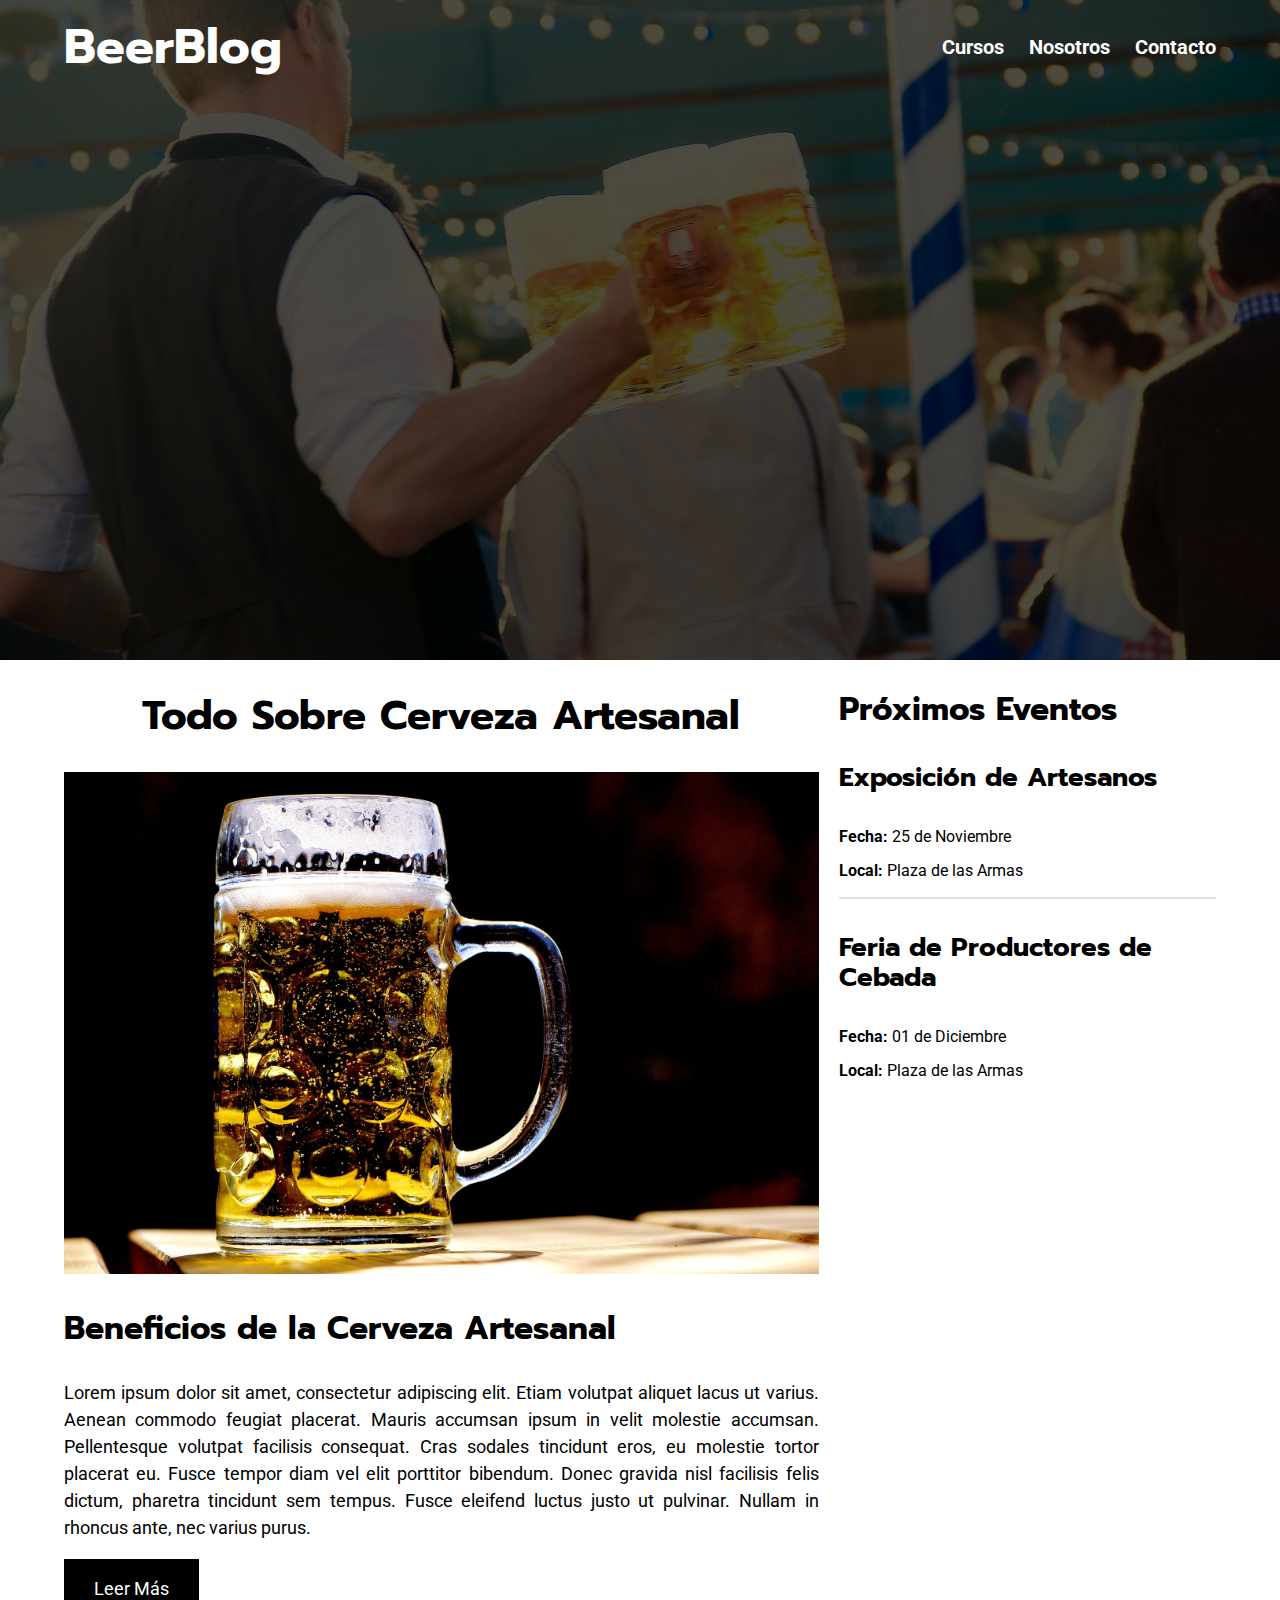
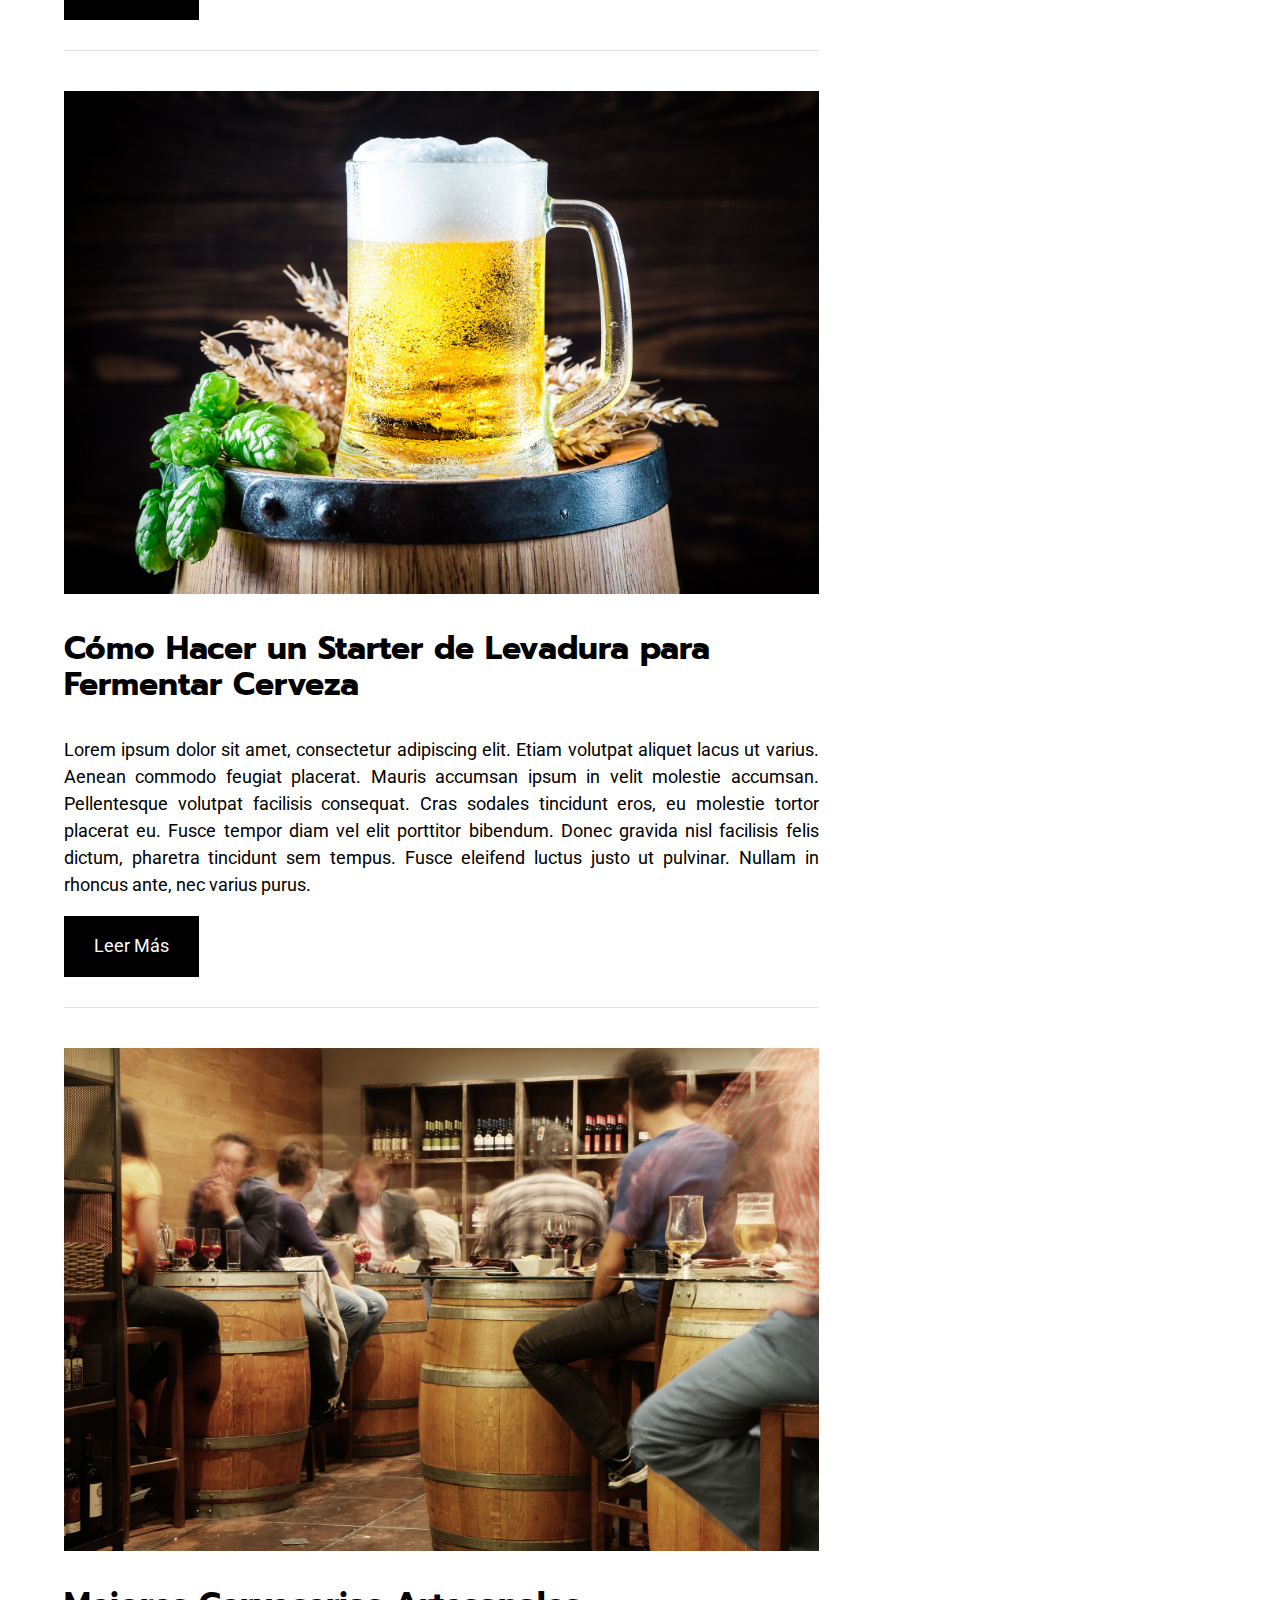
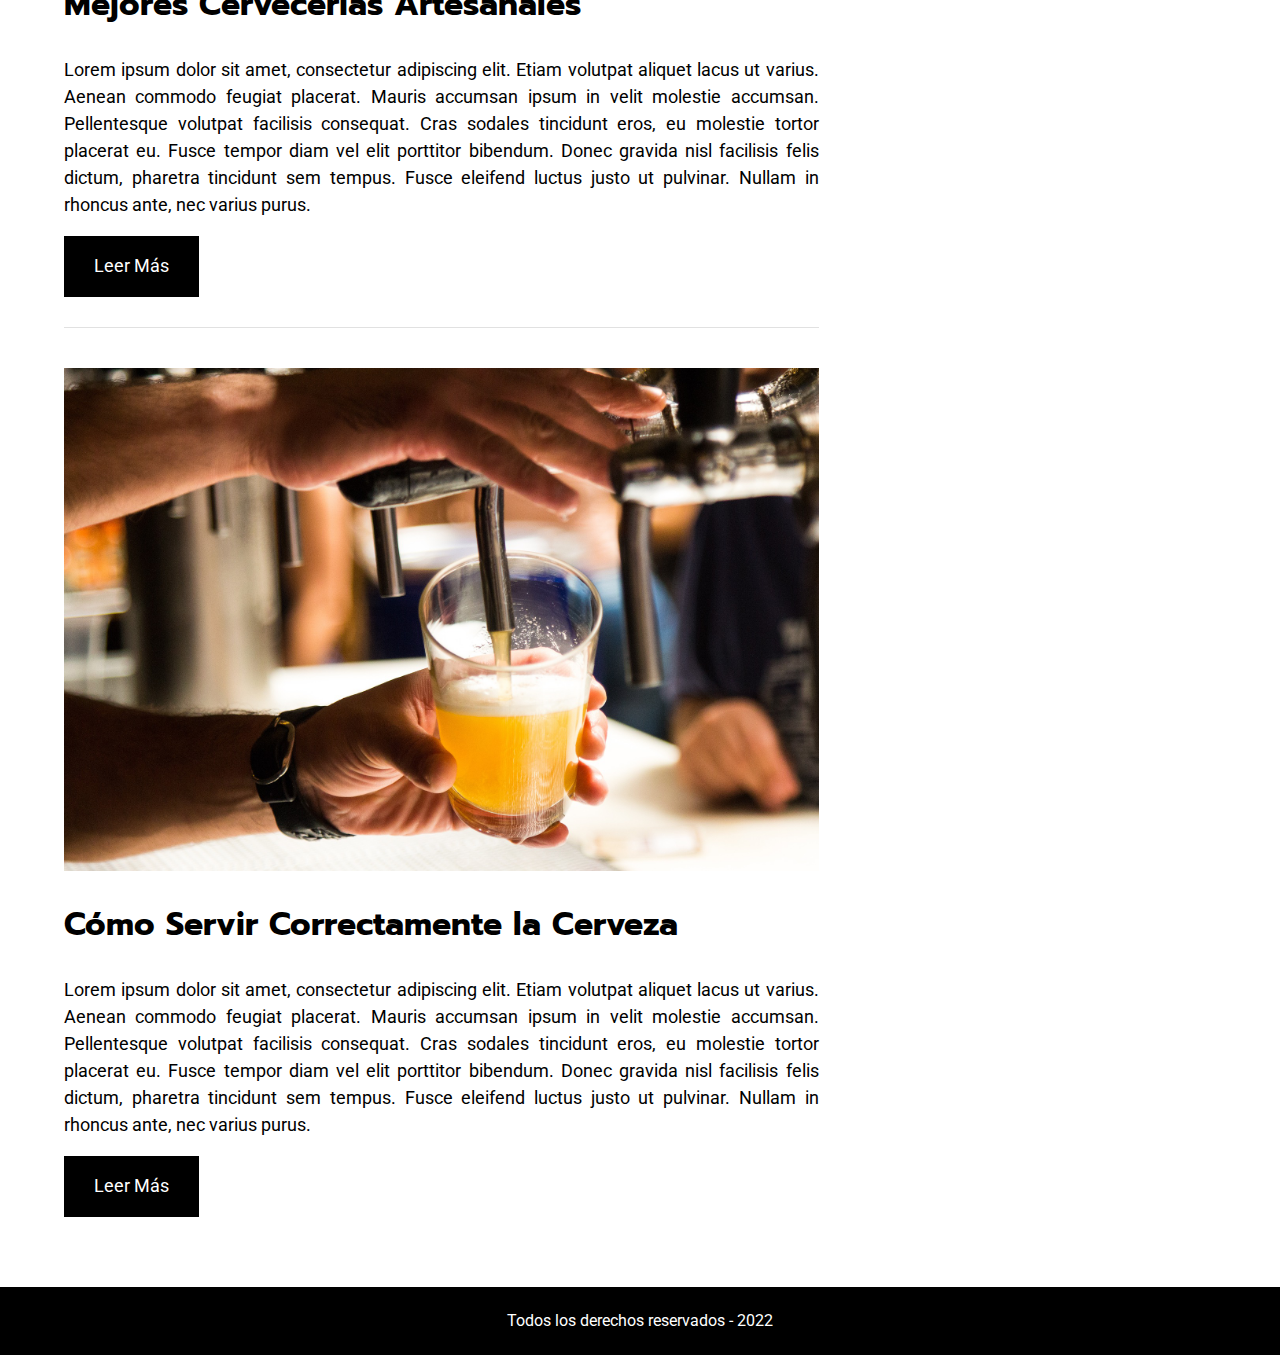
<file: index.html>
<!DOCTYPE html>
<html lang="en">

<head>
    <meta charset="UTF-8">
    <meta http-equiv="X-UA-Compatible" content="IE=edge">
    <meta name="viewport" content="width=device-width, initial-scale=1.0">
    <link rel="preconnect" href="https://fonts.googleapis.com">
    <link rel="preconnect" href="https://fonts.gstatic.com" crossorigin>
    <link href="https://fonts.googleapis.com/css2?family=Prompt:wght@400;700&family=Roboto:wght@400;700&display=swap"
        rel="stylesheet">
    <link rel="stylesheet" href="css/normalize.css">
    <link rel="stylesheet" href="css/style.css">
    <title>Beer Blog</title>
</head>

<body>
    <header class="header">
        <div class="header-bg">
            <div class="container bar">
                <div class="logo">
                    <a href="index.html">
                        <h1 class="no-margin">BeerBlog</span></h1>
                    </a>
                </div>
                <nav class="navbar">
                    <a href="cursos.html">Cursos</a>
                    <a href="nosotros.html">Nosotros</a>
                    <a href="contacto.html">Contacto</a>
                </nav>
            </div>
        </div>
    </header>

    <div class="container contenido-principal">
        <main>
            <h2 class="center-text">Todo Sobre Cerveza Artesanal</h2>

            <article class="entrada">
                <div class="entrada__img">
                    <img src="img/blog1.jpg" alt="Imagen entrada">
                </div>

                <a href="entrada.html">
                    <h3>Beneficios de la Cerveza Artesanal</h3>
                </a>
                <div class="entrada__texto">
                    <p>
                        Lorem ipsum dolor sit amet, consectetur adipiscing elit. Etiam volutpat aliquet lacus ut varius.
                        Aenean commodo feugiat placerat. Mauris accumsan ipsum in velit molestie accumsan. Pellentesque
                        volutpat facilisis consequat. Cras sodales tincidunt eros, eu molestie tortor placerat eu. Fusce
                        tempor diam vel elit porttitor bibendum. Donec gravida nisl facilisis felis dictum, pharetra
                        tincidunt sem tempus. Fusce eleifend luctus justo ut pulvinar. Nullam in rhoncus ante, nec varius
                        purus.
                    </p>
                </div>
                <a href="entrada.html" class="btn btn--primary">Leer Más</a>
            </article>

            <article class="entrada">
                <div class="entrada__img">
                    <img src="img/blog2.jpg" alt="Imagen entrada">
                </div>

                <a href="entrada.html">
                    <h3>Cómo Hacer un Starter de Levadura para Fermentar Cerveza</h3>
                </a>
                <div class="entrada__texto">
                    <p>
                        Lorem ipsum dolor sit amet, consectetur adipiscing elit. Etiam volutpat aliquet lacus ut varius.
                        Aenean commodo feugiat placerat. Mauris accumsan ipsum in velit molestie accumsan. Pellentesque
                        volutpat facilisis consequat. Cras sodales tincidunt eros, eu molestie tortor placerat eu. Fusce
                        tempor diam vel elit porttitor bibendum. Donec gravida nisl facilisis felis dictum, pharetra
                        tincidunt sem tempus. Fusce eleifend luctus justo ut pulvinar. Nullam in rhoncus ante, nec varius
                        purus.
                    </p>
                </div>
                <a href="entrada.html" class="btn btn--primary">Leer Más</a>
            </article>

            <article class="entrada">
                <div class="entrada__img">
                    <img src="img/blog3.jpg" alt="Imagen entrada">
                </div>
                <a href="entrada.html">
                    <h3>Mejores Cervecerias Artesanales</h3>
                </a>
                <div class="entrada__texto">
                    
                    <p>
                        Lorem ipsum dolor sit amet, consectetur adipiscing elit. Etiam volutpat aliquet lacus ut varius.
                        Aenean commodo feugiat placerat. Mauris accumsan ipsum in velit molestie accumsan. Pellentesque
                        volutpat facilisis consequat. Cras sodales tincidunt eros, eu molestie tortor placerat eu. Fusce
                        tempor diam vel elit porttitor bibendum. Donec gravida nisl facilisis felis dictum, pharetra
                        tincidunt sem tempus. Fusce eleifend luctus justo ut pulvinar. Nullam in rhoncus ante, nec varius
                        purus.
                    </p>
                </div>
                <a href="entrada.html" class="btn btn--primary">Leer Más</a>
            </article>

            <article class="entrada">
                <div class="entrada__img">
                    <img src="img/blog4.jpg" alt="Imagen entrada">
                </div>
                <a href="entrada.html">
                    <h3>Cómo Servir Correctamente la Cerveza</h3>
                </a>
                <div class="entrada__texto">
                    
                    <p>
                        Lorem ipsum dolor sit amet, consectetur adipiscing elit. Etiam volutpat aliquet lacus ut varius.
                        Aenean commodo feugiat placerat. Mauris accumsan ipsum in velit molestie accumsan. Pellentesque
                        volutpat facilisis consequat. Cras sodales tincidunt eros, eu molestie tortor placerat eu. Fusce
                        tempor diam vel elit porttitor bibendum. Donec gravida nisl facilisis felis dictum, pharetra
                        tincidunt sem tempus. Fusce eleifend luctus justo ut pulvinar. Nullam in rhoncus ante, nec varius
                        purus.
                    </p>
                </div>
                <a href="entrada.html" class="btn btn--primary">Leer Más</a>
            </article>
        </main>

        <aside class="sidebar">
            <h3>Próximos Eventos</h3>

            <div class="widget-evento">
                <h4>Exposición de Artesanos</h4>
                <p><span class="widget-info-bold">Fecha:</span> 25 de Noviembre</p>
                <p><span class="widget-info-bold">Local:</span> Plaza de las Armas</p>
            </div>

            <div class="widget-evento">
                <h4>Feria de Productores de Cebada</h4>
                <p><span class="widget-info-bold">Fecha:</span> 01 de Diciembre</p>
                <p><span class="widget-info-bold">Local:</span> Plaza de las Armas</p>
            </div>
        </aside>
    </div>

    <footer class="footer">
        <p>Todos los derechos reservados - 2022</p>
    </footer>
</body>

</html>
</file>
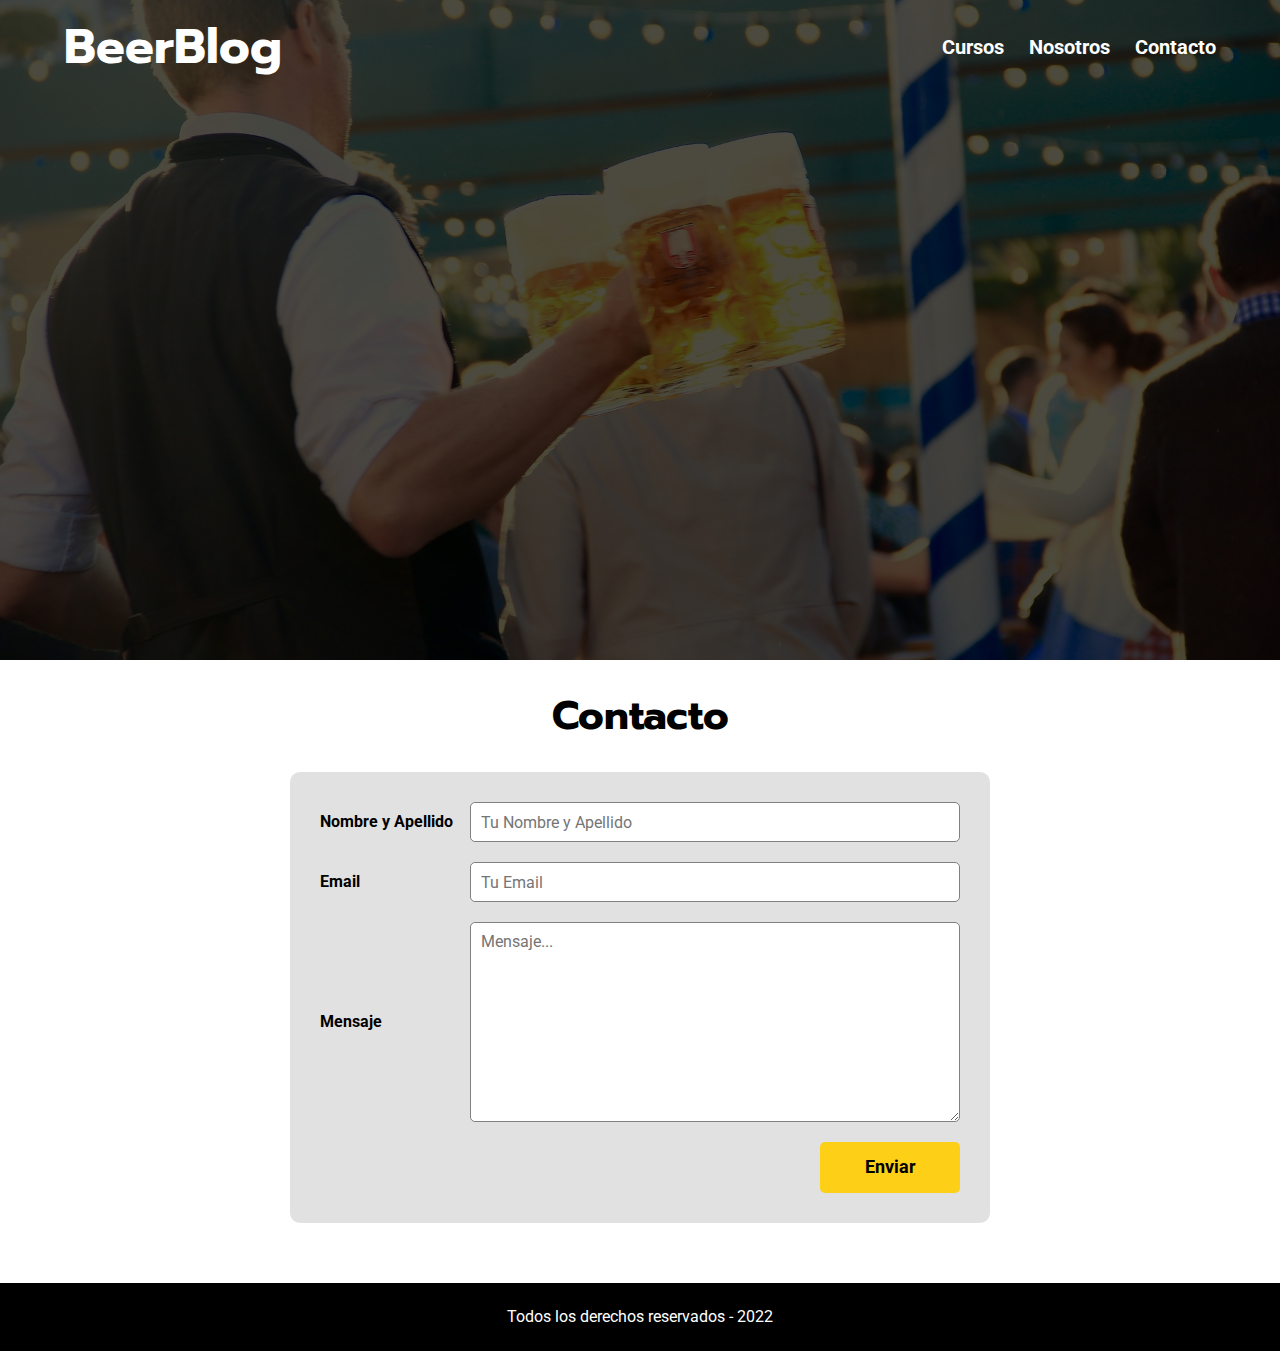
<file: contacto.html>
<!DOCTYPE html>
<html lang="en">

<head>
    <meta charset="UTF-8">
    <meta http-equiv="X-UA-Compatible" content="IE=edge">
    <meta name="viewport" content="width=device-width, initial-scale=1.0">
    <link rel="preconnect" href="https://fonts.googleapis.com">
    <link rel="preconnect" href="https://fonts.gstatic.com" crossorigin>
    <link href="https://fonts.googleapis.com/css2?family=Prompt:wght@400;700&family=Roboto:wght@400;700&display=swap"
        rel="stylesheet">
    <link rel="stylesheet" href="css/normalize.css">
    <link rel="stylesheet" href="css/style.css">
    <title>Beer Blog</title>
</head>

<body>
    <header class="header">
        <div class="header-bg">
            <div class="container bar">
                <div class="logo">
                    <a href="index.html">
                        <h1 class="no-margin">BeerBlog</span></h1>
                    </a>
                </div>
                <nav class="navbar">
                    <a href="cursos.html">Cursos</a>
                    <a href="nosotros.html">Nosotros</a>
                    <a href="contacto.html">Contacto</a>
                </nav>
            </div>
        </div>
    </header>

    <main>
        <h2 class="center-text">Contacto</h2>

        <div class="form-container">
            <form class="form">
                <div class="field">
                    <label for="nombre-apellido">Nombre y Apellido</label>
                    <input type="text" id="nombre-apellido" class="input-field" placeholder="Tu Nombre y Apellido">
                </div>
                <div class="field">
                    <label for="email">Email</label>
                    <input type="email" id="email" class="input-field" placeholder="Tu Email">
                </div>
                <div class="field">
                    <label for="mensaje">Mensaje</label>
                    <textarea id="mensaje" class="input-field" placeholder="Mensaje..."></textarea>
                </div>
                <button type="submit" class="btn btn--submit">Enviar</button>
            </form>
        </div>
        
    </main>

    <footer class="footer">
        <p>Todos los derechos reservados - 2022</p>
    </footer>
</body>

</html>
</file>
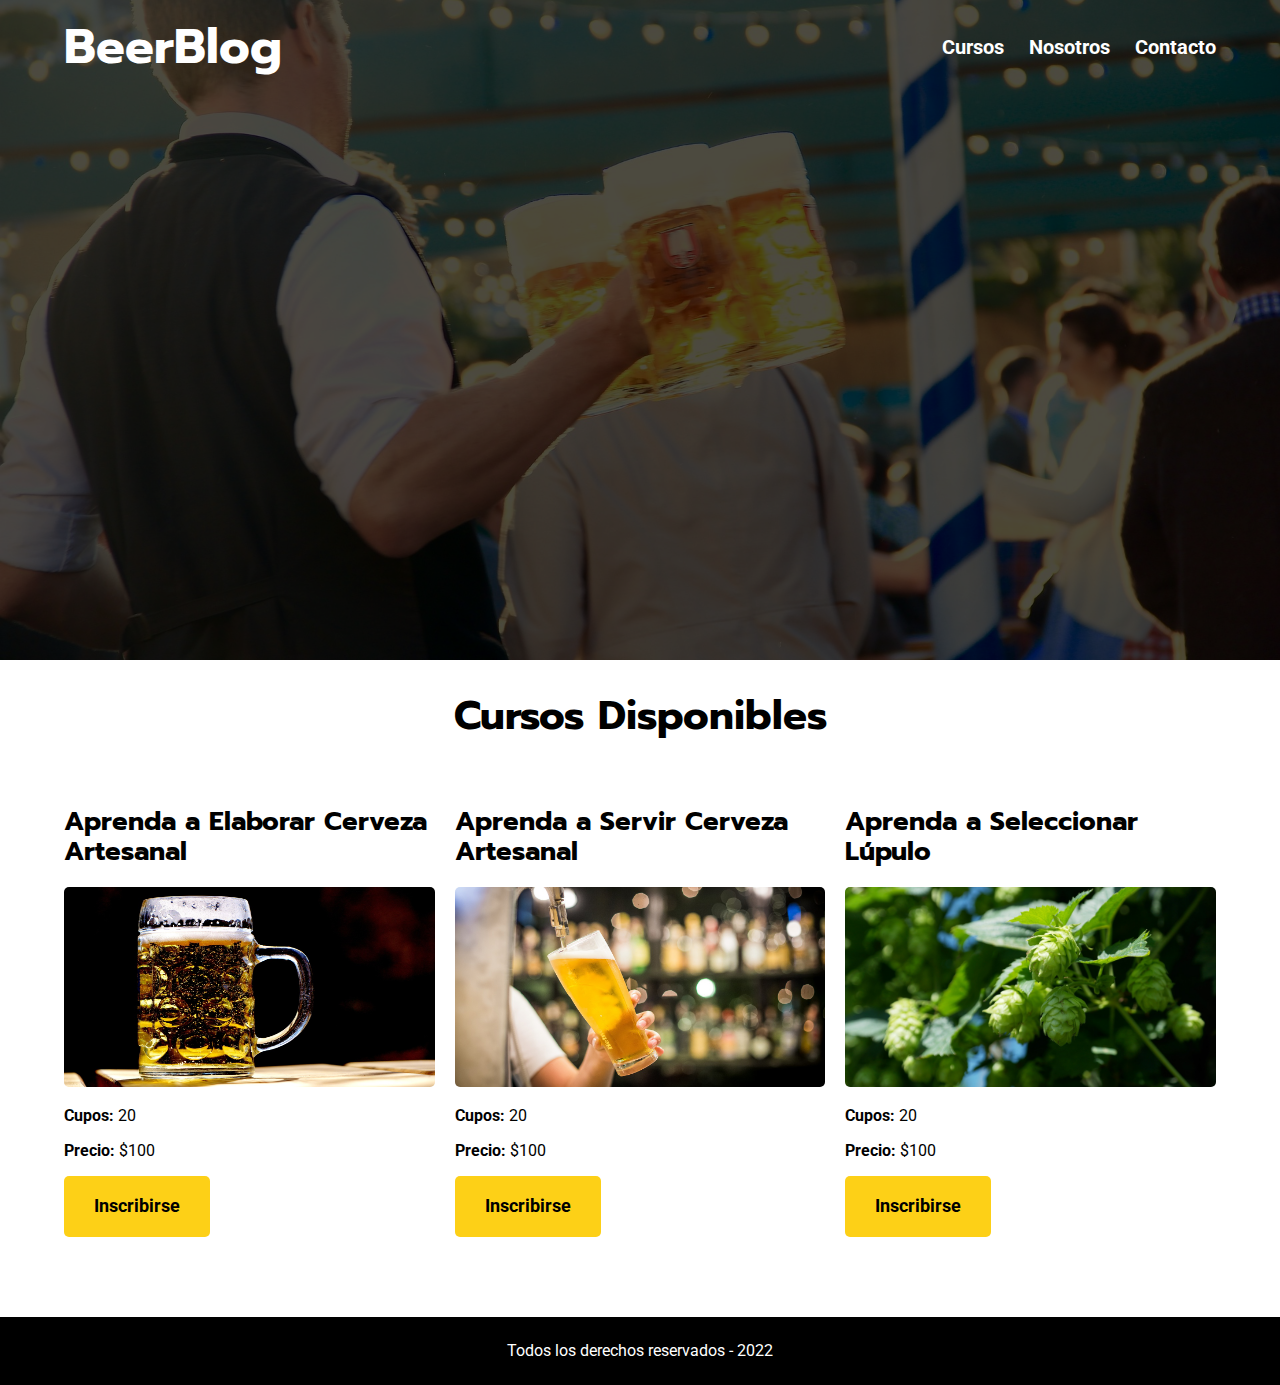
<file: cursos.html>
<!DOCTYPE html>
<html lang="en">

<head>
    <meta charset="UTF-8">
    <meta http-equiv="X-UA-Compatible" content="IE=edge">
    <meta name="viewport" content="width=device-width, initial-scale=1.0">
    <link rel="preconnect" href="https://fonts.googleapis.com">
    <link rel="preconnect" href="https://fonts.gstatic.com" crossorigin>
    <link href="https://fonts.googleapis.com/css2?family=Prompt:wght@400;700&family=Roboto:wght@400;700&display=swap"
        rel="stylesheet">
    <link rel="stylesheet" href="css/normalize.css">
    <link rel="stylesheet" href="css/style.css">
    <title>Beer Blog</title>
</head>

<body>
    <header class="header">
        <div class="header-bg">
            <div class="container bar">
                <div class="logo">
                    <a href="index.html">
                        <h1 class="no-margin">BeerBlog</span></h1>
                    </a>
                </div>
                <nav class="navbar">
                    <a href="cursos.html">Cursos</a>
                    <a href="nosotros.html">Nosotros</a>
                    <a href="contacto.html">Contacto</a>
                </nav>
            </div>
        </div>
    </header>

    <main class="container">
        <h2 class="center-text">Cursos Disponibles</h2>
        
        <div class="cursos">
            <div class="curso">
                <h4 class="curso__title">Aprenda a Elaborar Cerveza Artesanal</h4>
                <img class="curso__img" src="img/curso1.jpg" alt="Curso 1">
                <div class="curso__info">
                    <p><span class="widget-info-bold">Cupos: </span>20</p>
                    <p><span class="widget-info-bold">Precio: </span>$100</p>
                    <a href="#" class="btn btn--curso">Inscribirse</a>
                </div>
            </div>

            <div class="curso">
                <h4 class="curso__title">Aprenda a Servir Cerveza Artesanal</h4>
                <img class="curso__img" src="img/curso2.jpg" alt="Curso 2">

                <div class="curso__info">
                    <p><span class="widget-info-bold">Cupos: </span>20</p>
                    <p><span class="widget-info-bold">Precio: </span>$100</p>
                    <a href="#" class="btn btn--curso">Inscribirse</a>
                </div>
            </div>

            <div class="curso">
                <h4 class="curso__title">Aprenda a Seleccionar Lúpulo</h4>
                <img class="curso__img" src="img/curso3.jpg" alt="Curso 3">
                <div class="curso__info">
                    <p><span class="widget-info-bold">Cupos: </span>20</p>
                    <p><span class="widget-info-bold">Precio: </span>$100</p>
                    <a href="#" class="btn btn--curso">Inscribirse</a>
                </div>
            </div>
        </div>
    </main>

    <footer class="footer">
        <p>Todos los derechos reservados - 2022</p>
    </footer>
</body>

</html>
</file>
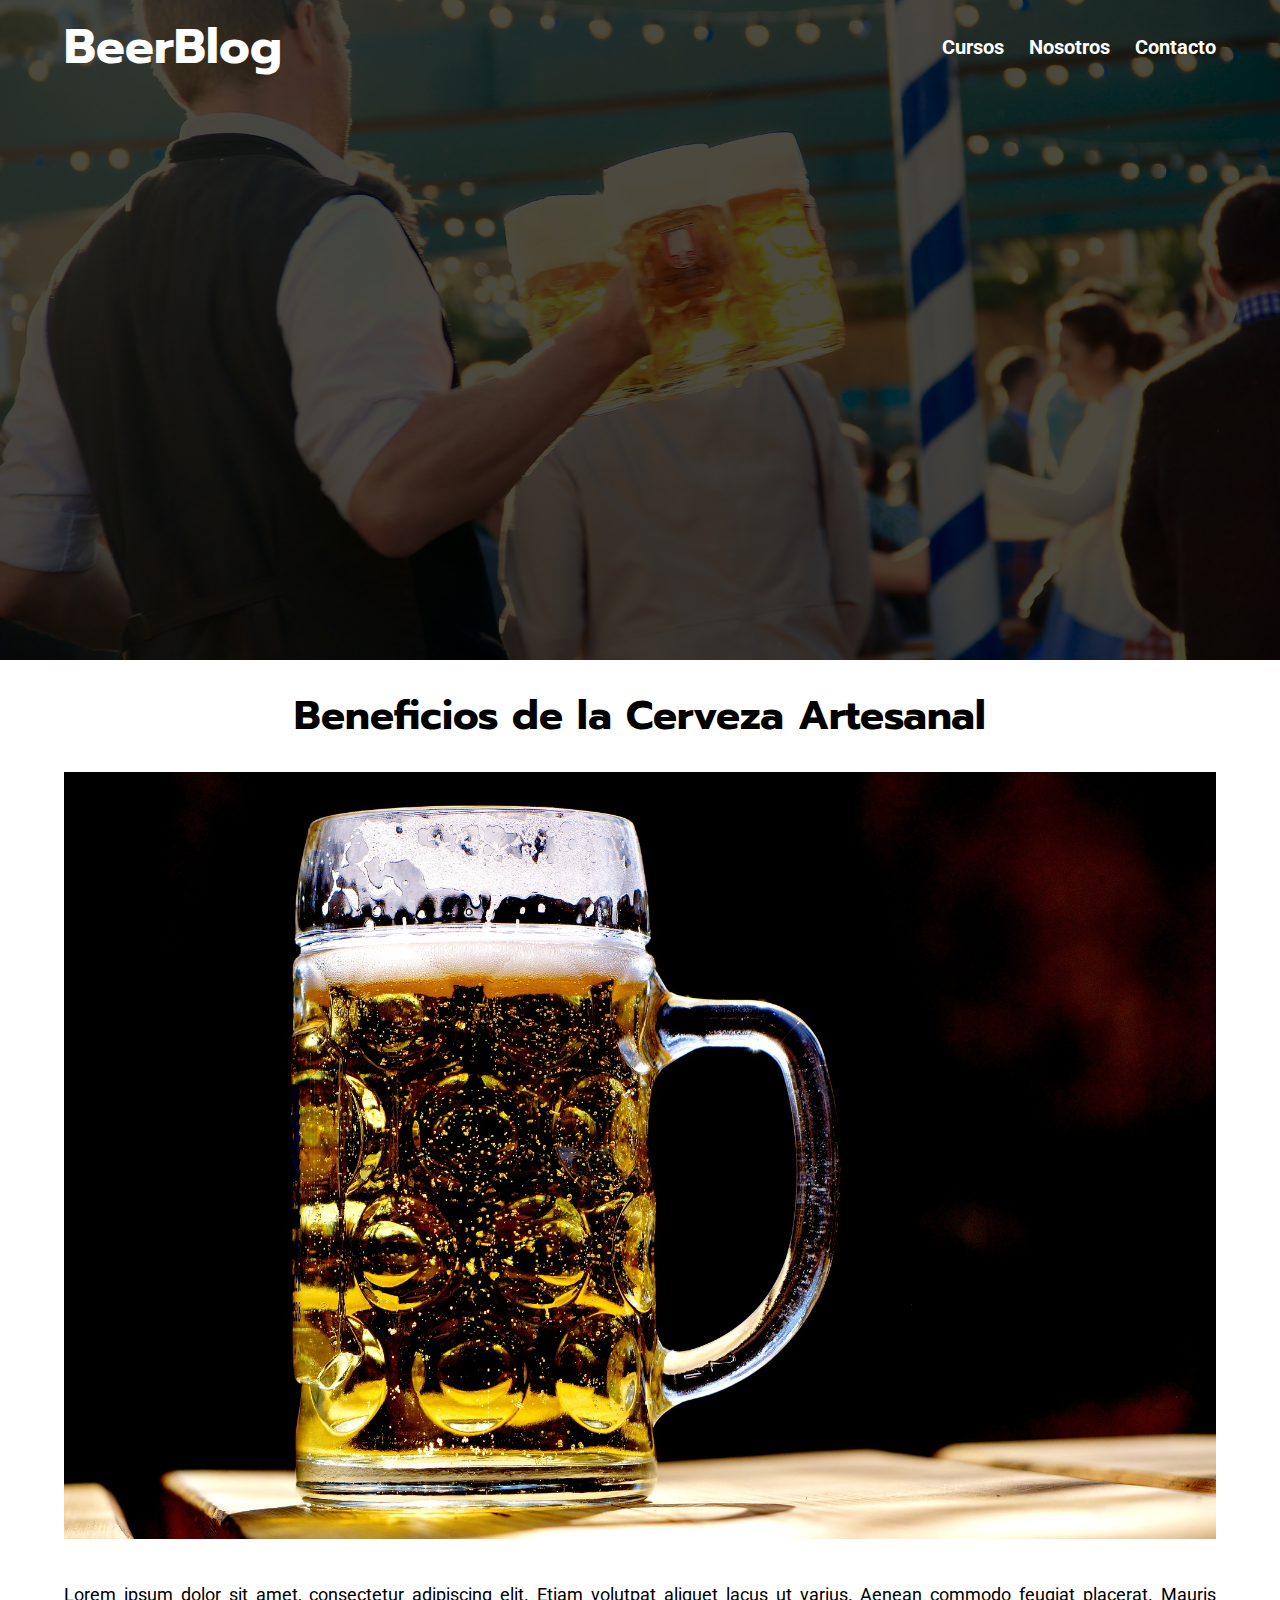
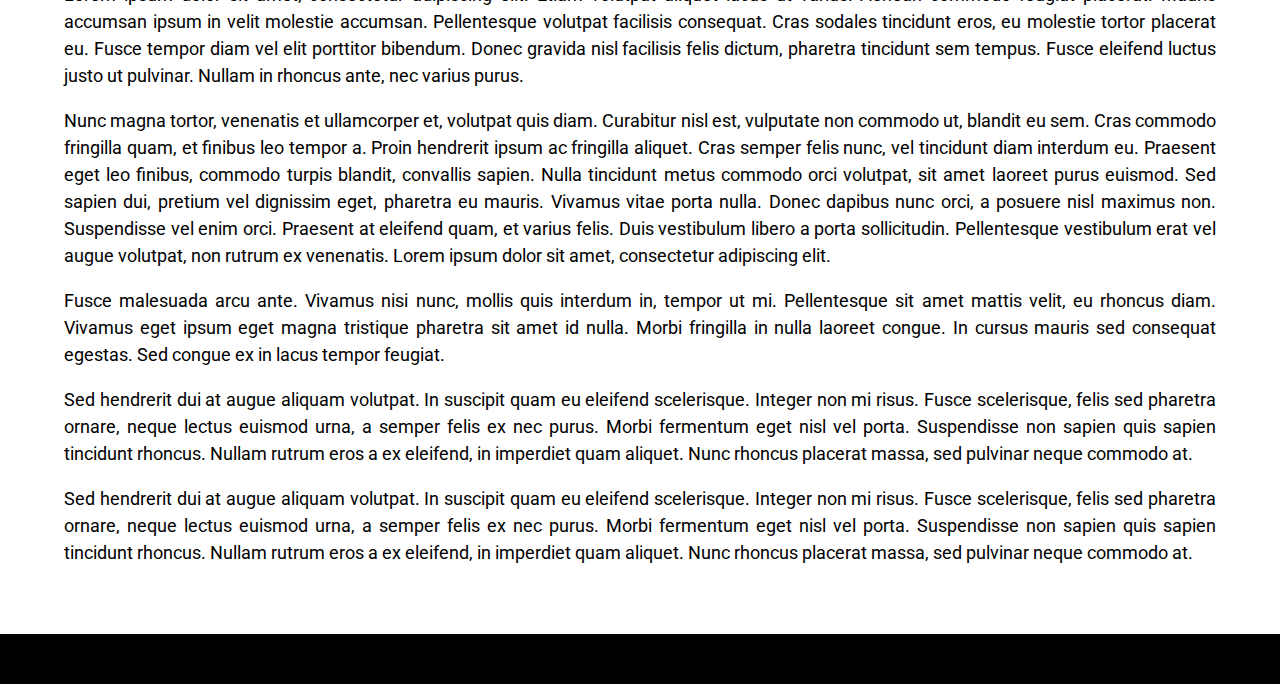
<file: entrada.html>
<!DOCTYPE html>
<html lang="en">

<head>
    <meta charset="UTF-8">
    <meta http-equiv="X-UA-Compatible" content="IE=edge">
    <meta name="viewport" content="width=device-width, initial-scale=1.0">
    <link rel="preconnect" href="https://fonts.googleapis.com">
    <link rel="preconnect" href="https://fonts.gstatic.com" crossorigin>
    <link href="https://fonts.googleapis.com/css2?family=Prompt:wght@400;700&family=Roboto:wght@400;700&display=swap"
        rel="stylesheet">
    <link rel="stylesheet" href="css/normalize.css">
    <link rel="stylesheet" href="css/style.css">
    <title>Beer Blog</title>
</head>

<body>
    <header class="header">
        <div class="header-bg">
            <div class="container bar">
                <div class="logo">
                    <a href="index.html">
                        <h1 class="no-margin">BeerBlog</span></h1>
                    </a>
                </div>
                <nav class="navbar">
                    <a href="cursos.html">Cursos</a>
                    <a href="nosotros.html">Nosotros</a>
                    <a href="contacto.html">Contacto</a>
                </nav>
            </div>
        </div>
    </header>

    <main class="container">
        <h2 class="center-text">Beneficios de la Cerveza Artesanal</h2>

        <div class="entrada-blog">
            <div class="entrada-blog__img">
                <img src="img/blog1.jpg" alt="Imagen entrada">
            </div>

            <div class="entrada-blog__texto">
                <p>
                    Lorem ipsum dolor sit amet, consectetur adipiscing elit. Etiam volutpat aliquet lacus ut varius.
                    Aenean commodo feugiat placerat. Mauris accumsan ipsum in velit molestie accumsan. Pellentesque
                    volutpat facilisis consequat. Cras sodales tincidunt eros, eu molestie tortor placerat eu. Fusce
                    tempor diam vel elit porttitor bibendum. Donec gravida nisl facilisis felis dictum, pharetra
                    tincidunt sem tempus. Fusce eleifend luctus justo ut pulvinar. Nullam in rhoncus ante, nec varius
                    purus.
                </p>
                <p>
                    Nunc magna tortor, venenatis et ullamcorper et, volutpat quis diam. Curabitur nisl est, vulputate
                    non commodo ut, blandit eu sem. Cras commodo fringilla quam, et finibus leo tempor a. Proin
                    hendrerit ipsum ac fringilla aliquet. Cras semper felis nunc, vel tincidunt diam interdum eu.
                    Praesent eget leo finibus, commodo turpis blandit, convallis sapien. Nulla tincidunt metus commodo
                    orci volutpat, sit amet laoreet purus euismod. Sed sapien dui, pretium vel dignissim eget, pharetra
                    eu mauris. Vivamus vitae porta nulla. Donec dapibus nunc orci, a posuere nisl maximus non.
                    Suspendisse vel enim orci. Praesent at eleifend quam, et varius felis. Duis vestibulum libero a
                    porta sollicitudin. Pellentesque vestibulum erat vel augue volutpat, non rutrum ex venenatis. Lorem
                    ipsum dolor sit amet, consectetur adipiscing elit.
                </p>
                <p>
                    Fusce malesuada arcu ante. Vivamus nisi nunc, mollis quis interdum in, tempor ut mi. Pellentesque
                    sit amet mattis velit, eu rhoncus diam. Vivamus eget ipsum eget magna tristique pharetra sit amet id
                    nulla. Morbi fringilla in nulla laoreet congue. In cursus mauris sed consequat egestas. Sed congue
                    ex in lacus tempor feugiat.
                </p>
                <p>
                    Sed hendrerit dui at augue aliquam volutpat. In suscipit quam eu eleifend scelerisque. Integer non
                    mi risus. Fusce scelerisque, felis sed pharetra ornare, neque lectus euismod urna, a semper felis ex
                    nec purus. Morbi fermentum eget nisl vel porta. Suspendisse non sapien quis sapien tincidunt
                    rhoncus. Nullam rutrum eros a ex eleifend, in imperdiet quam aliquet. Nunc rhoncus placerat massa,
                    sed pulvinar neque commodo at.
                </p>
                <p>
                    Sed hendrerit dui at augue aliquam volutpat. In suscipit quam eu eleifend scelerisque. Integer non
                    mi risus. Fusce scelerisque, felis sed pharetra ornare, neque lectus euismod urna, a semper felis ex
                    nec purus. Morbi fermentum eget nisl vel porta. Suspendisse non sapien quis sapien tincidunt
                    rhoncus. Nullam rutrum eros a ex eleifend, in imperdiet quam aliquet. Nunc rhoncus placerat massa,
                    sed pulvinar neque commodo at.
                </p>
            </div>
        </div>
    </main>

    <footer class="footer">

    </footer>
</body>

</html>
</file>
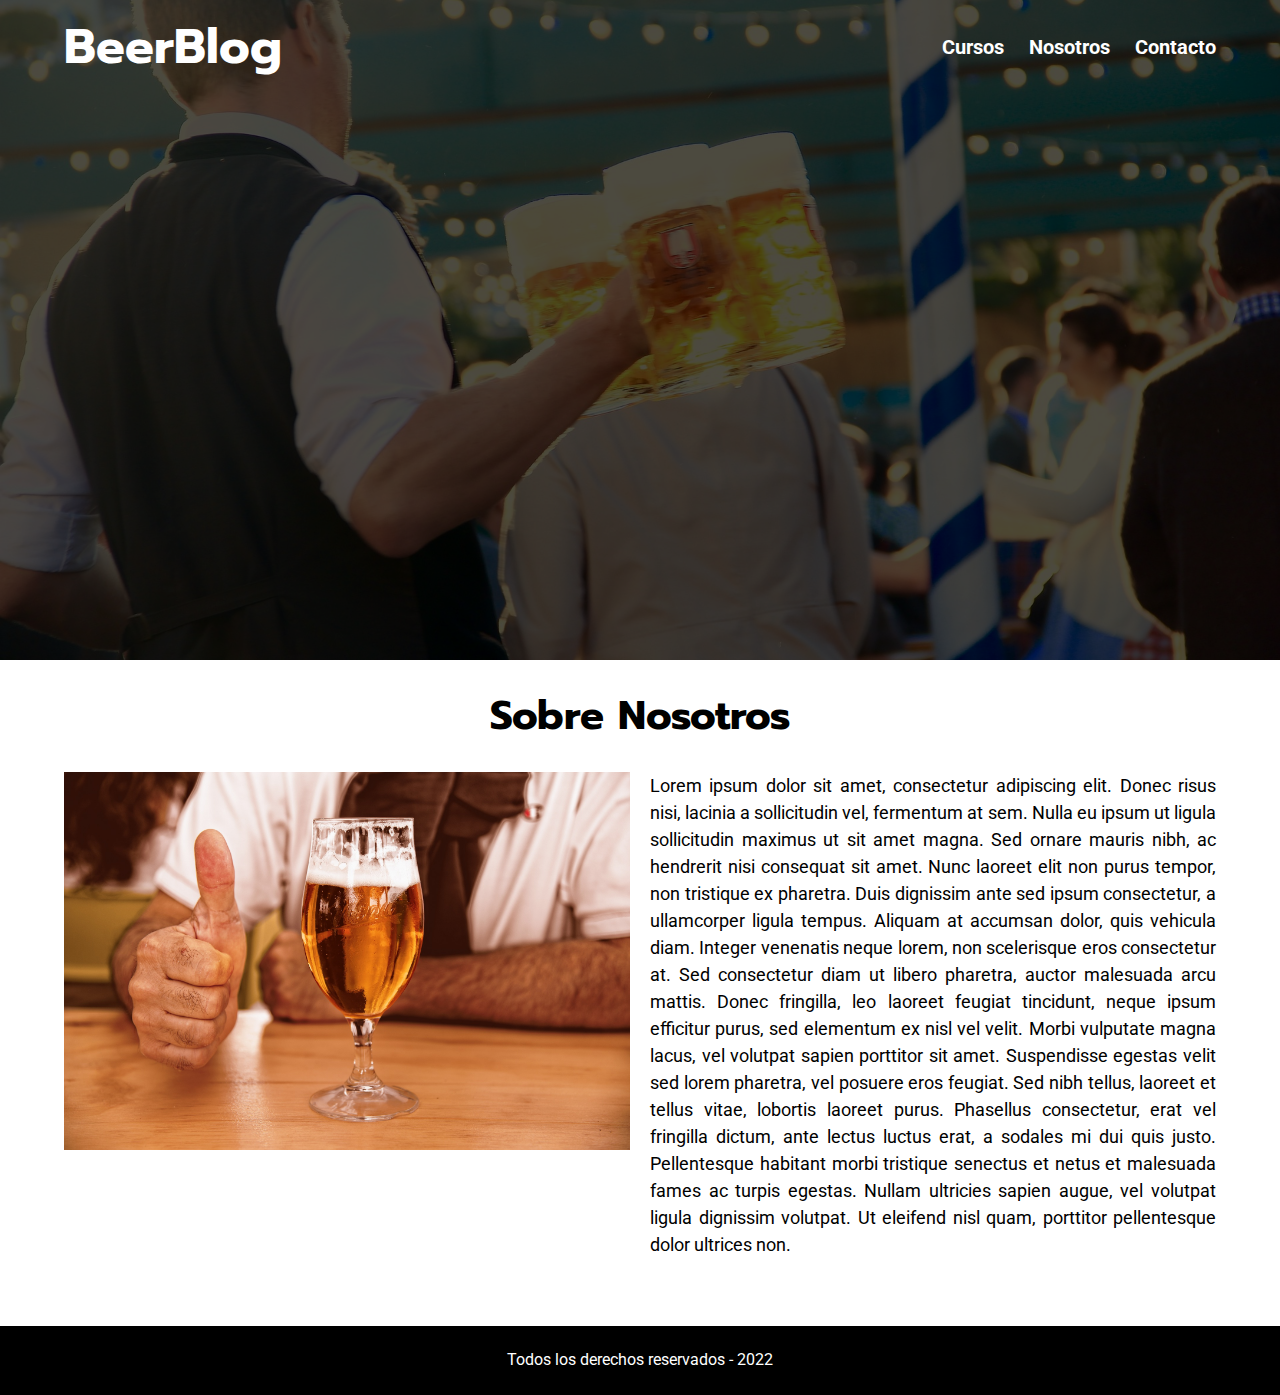
<file: nosotros.html>
<!DOCTYPE html>
<html lang="en">

<head>
    <meta charset="UTF-8">
    <meta http-equiv="X-UA-Compatible" content="IE=edge">
    <meta name="viewport" content="width=device-width, initial-scale=1.0">
    <link rel="preconnect" href="https://fonts.googleapis.com">
    <link rel="preconnect" href="https://fonts.gstatic.com" crossorigin>
    <link href="https://fonts.googleapis.com/css2?family=Prompt:wght@400;700&family=Roboto:wght@400;700&display=swap"
        rel="stylesheet">
    <link rel="stylesheet" href="css/normalize.css">
    <link rel="stylesheet" href="css/style.css">
    <title>Beer Blog</title>
</head>

<body>
    <header class="header">
        <div class="header-bg">
            <div class="container bar">
                <div class="logo">
                    <a href="index.html">
                        <h1 class="no-margin">BeerBlog</span></h1>
                    </a>
                </div>
                <nav class="navbar">
                    <a href="cursos.html">Cursos</a>
                    <a href="nosotros.html">Nosotros</a>
                    <a href="contacto.html">Contacto</a>
                </nav>
            </div>
        </div>
    </header>

    <main class="container">
        <h2 class="center-text">Sobre Nosotros</h2>
        <div class="nosotros">
            <div class="nosotros__img">
                <img src="img/nosotros.jpg" alt="Nosotros">
            </div>
            <div class="nosotros__text">
                <p>
                    Lorem ipsum dolor sit amet, consectetur adipiscing elit. Donec risus nisi, lacinia a sollicitudin
                    vel, fermentum at sem. Nulla eu ipsum ut ligula sollicitudin maximus ut sit amet magna. Sed ornare
                    mauris nibh, ac hendrerit nisi consequat sit amet. Nunc laoreet elit non purus tempor, non tristique
                    ex pharetra. Duis dignissim ante sed ipsum consectetur, a ullamcorper ligula tempus. Aliquam at
                    accumsan dolor, quis vehicula diam. Integer venenatis neque lorem, non scelerisque eros consectetur
                    at. Sed consectetur diam ut libero pharetra, auctor malesuada arcu mattis. Donec fringilla, leo
                    laoreet feugiat tincidunt, neque ipsum efficitur purus, sed elementum ex nisl vel velit. Morbi
                    vulputate magna lacus, vel volutpat sapien porttitor sit amet. Suspendisse egestas velit sed lorem
                    pharetra, vel posuere eros feugiat. Sed nibh tellus, laoreet et tellus vitae, lobortis laoreet
                    purus. Phasellus consectetur, erat vel fringilla dictum, ante lectus luctus erat, a sodales mi dui
                    quis justo. Pellentesque habitant morbi tristique senectus et netus et malesuada fames ac turpis
                    egestas. Nullam ultricies sapien augue, vel volutpat ligula dignissim volutpat. Ut eleifend nisl
                    quam, porttitor pellentesque dolor ultrices non.
                </p>
            </div>
        </div>
    </main>

    <footer class="footer">
        <p>Todos los derechos reservados - 2022</p>
    </footer>
</body>

</html>
</file>
<file: css/style.css>
:root {
    --white: #FFFFFF;
    --black: #000000;
    --lightgray: #e1e1e1;
    --headingFont: 'Prompt', sans-serif;
    --paragraphFont: 'Roboto', sans-serif;
}

html {
    box-sizing: border-box;
    font-size: 62.5%;
}

*,
*::before,
*::after {
    box-sizing: inherit;
}

body {
    font-size: 16px;
    font-family: var(--paragraphFont);
}

img {
    width: 100%;
}

h1, h2, h3, h4 {
    font-family: var(--headingFont);
}

h1 {
    font-size: 4.8rem;
}

h2 {
    font-size: 4rem;
}

h3 {
    font-size: 3.2rem;
}

h4 {
    font-size: 2.6rem;
}

a {
    text-decoration: none;
    color: var(--black);
}

.container {
    width: 90%;
    max-width: 120rem;
    margin: 0 auto;
}

.center-text {
    text-align: center;
}

.no-margin {
    margin: 0;
}

.no-padding {
    padding: 0;
}

.btn {
    display: inline-block;
    border: none;
    font-size: 1.8rem;
    padding: 2rem 3rem;
    cursor: pointer;
}

.btn--primary {
    background-color: var(--black);
    color: var(--white);
}

/* Header */
.header {
    background-image: url(../img/hero.jpg);
    background-size: cover;
    background-repeat: no-repeat;
    background-position: center center;
    height: 66rem;
    position: relative;
}

.header-bg {
    position: absolute;
    width: 100%;
    height: 100%;
    background-color: rgba(0, 0, 0, 0.7);
}

.bar {
    display: block;
    text-align: center;
    padding-top: 2rem;
}

@media (min-width: 768px) {
    .bar {
        display: flex;
        justify-content: space-between;
        align-items: center;
    }

    .navbar {
        display: flex;
        justify-content: space-between;
        gap: 2.5rem;
    }
}

.bar a {
    color: var(--white);
    font-weight: 700;
    font-size: 2rem;
    display: block;
    margin-bottom: 1.5rem;
}

@media (min-width: 768px) {
    .contenido-principal {
        display: grid;
        grid-template-columns: 2fr 1fr;
        column-gap: 2rem;
    }
}



/* Entradas */
.entrada {
    border-bottom: 1px solid var(--lightgray);
    margin-bottom: 4rem;
    padding-bottom: 3rem;
}

.entrada:last-of-type {
    border: none;
}

.entrada__texto {
    text-align: justify;
    margin-bottom: 1rem;
    line-height: 1.5;
    font-family: var(--paragraphFont);
    font-size: 1.8rem;
}

/* Entrada */
.entrada-blog__texto {
    line-height: 1.5;
    font-family: var(--paragraphFont);
    font-size: 1.8rem;
    text-align: justify;
    padding: 2rem 0 5rem 0;
}

/* Eventos Sidebar */
.widget-evento {
    border-bottom: 2px solid var(--lightgray);
    margin-bottom: 2rem;
}

.widget-evento:last-of-type {
    border: none;
    margin-bottom: 5rem;
}

.widget-info-bold {
    font-weight: 700;
}

/* Nosotros */
.nosotros {
    margin-bottom: 5rem;
}

@media (min-width: 1200px) {
    .nosotros {
        display: grid;
        grid-template-columns: 1fr 1fr;
        column-gap: 2rem;
    }

    .nosotros__text p {
        margin-top: 0;
    }
}

.nosotros__text {
    text-align: justify;
    line-height: 1.5;
    font-family: var(--paragraphFont);
    font-size: 1.8rem;
}

/* Cursos */
.cursos {
    margin-bottom: 5rem;
}

.curso {
    margin-bottom: 3rem;
}

@media (min-width: 1024px) {
    .cursos {
        display: grid;
        grid-template-columns: repeat(3, 1fr);
        column-gap: 2rem;
        
    }

    .curso__title {
        margin-bottom: 2rem;
    }

    .curso__img {
        height: 20rem;
    }
}

.curso__img {
    border-radius: 5px;
}

.btn--curso {
    border-radius: 5px;
    font-weight: 700;
    background-color: #FDD017;
}

/* Contacto */
.form-container {
    width: 90%;
    max-width: 70rem;
    margin: 0 auto;
}

.form {
    border-radius: 10px;
    padding: 3rem;
    margin-bottom: 6rem;
    background-color: var(--lightgray);
    display: flex;
    flex-direction: column;
}

.field {
    display: flex;
    margin-bottom: 2rem;
    align-items: center;
}


.field label {
    font-weight: 700;
    flex-grow: 0;
    flex-basis: 15rem;
}

.input-field {
    flex-grow: 1;
    height: 4rem;
    border-radius: 5px;
    border: thin solid gray;
    padding: 1rem;
}

textarea.input-field {
    height: 20rem;
}

.input-field:focus {
    outline: none;
    box-shadow: 0px 0px 5px lightseagreen;
}


.btn--submit {
    border-radius: 5px;
    background-color: #FDD017;
    font-weight: 700;
    font-size: 1.8rem;
    padding: 1.5rem 2rem;
    width: 14rem;
    align-self: flex-end;
}

@media (max-width: 768px) {
    .field {
        flex-direction: column;
        align-items: flex-start;
    }

    .field label {
        font-weight: 700;
        flex-grow: 0;
        flex-basis: 1rem;
    }

    .input-field {
        flex-grow: 0;
        width: 100%;
    }

    .btn--submit {
        display: block;
        width: 100%;
    }
}

/* Footer */
.footer {
    background-color: var(--black);
    color: var(--white);
    text-align: center;
    padding: 2.5rem;
}

.footer p {
    margin: 0;
}
</file>
